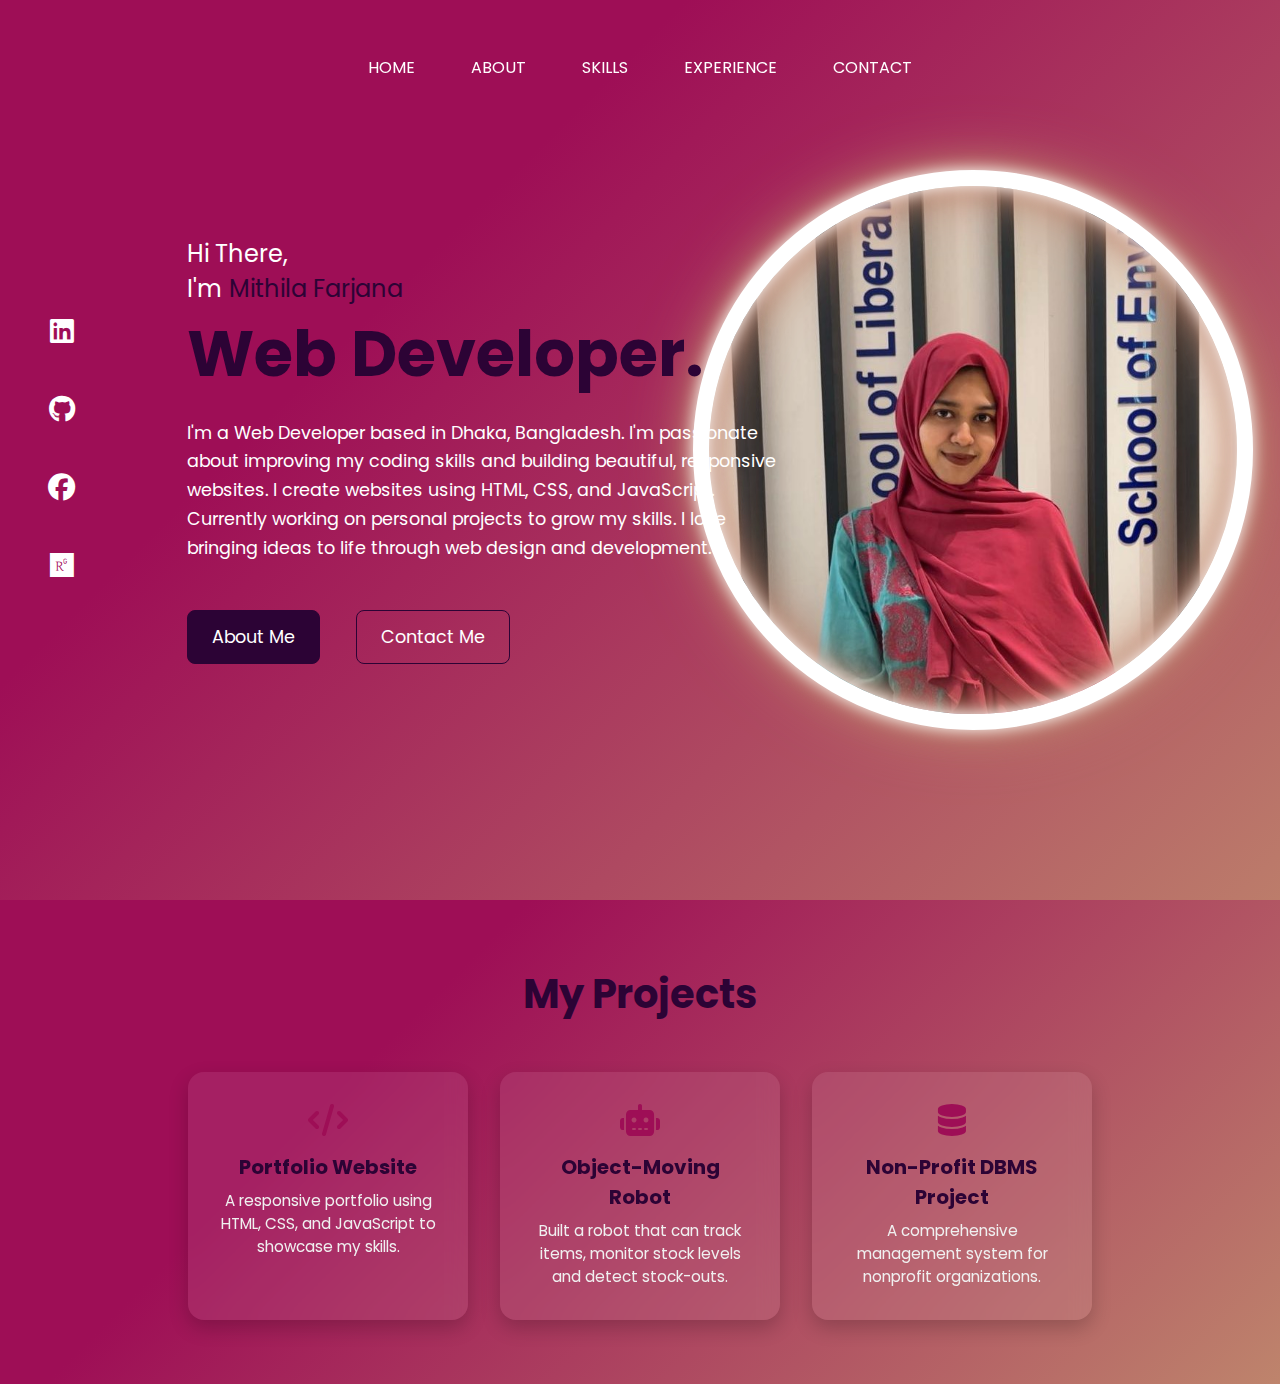
<file: Portfolio-Website/index.html>
<!DOCTYPE html>
<html lang="en">
<head>
    <meta charset="UTF-8">
    <meta name="viewport" content="width=device-width, initial-scale=1.0">
    <title>Portfolio - Mithila Farjana</title>
    <link rel="stylesheet" href="style.css">
    <link rel="stylesheet" href="https://cdnjs.cloudflare.com/ajax/libs/font-awesome/6.7.2/css/all.min.css" integrity="sha512-Evv84Mr4kqVGRNSgIGL/F/aIDqQb7xQ2vcrdIwxfjThSH8CSR7PBEakCr51Ck+w+/U6swU2Im1vVX0SVk9ABhg==" crossorigin="anonymous" referrerpolicy="no-referrer" />

</head>
<body> 
    <div class="portfolio-container">

       <ul class="navlist">
        <li><a href="#">Home</a></li>
        <li><a href="#">About</a></li>
        <li><a href="#">Skills</a></li>
        <li><a href="#">Experience</a></li>
        <li><a href="#">Contact</a></li>

       </ul>
       <div class="left-container">
         <div class="icons">
            <a href="https://linkedin.com/in/mithi06" target="_blank"><i class="fa-brands fa-linkedin"></i></a>
            <a href="https://github.com/mithi06" target="_blank"><i class="fa-brands fa-github"></i></a>
            <a href="https://facebook.com/mithilafarjana" target="_blank"><i class="fa-brands fa-facebook"></i>
            <a href="https://researchgate.net/profile/mithi06" target="_blank"><i class="fa-brands fa-researchgate"></i></a>
            
         </div>
         <div class="content">
            <p class="intro">Hi There,<br/> I'm <span>Mithila Farjana</span></p>
            <h3>Web Developer.</h3> 
            <p class="detail"> I'm a Web Developer based in Dhaka, Bangladesh. I'm passionate about improving my coding skills and building beautiful, responsive websites. I create websites using HTML, CSS, and JavaScript. Currently working on personal projects to grow my skills. I love bringing ideas to life through web design and development.</p>
            <div class="btn-container">
               <button>About Me</button>
                <button>Contact Me</button>
            </div>
         </div>
       </div>
        <div class="right-container"></div>
        <div class="design">
            <div class="circle"></div>
            <div class="circle"></div>
        </div>
       </div>
<section id="projects" class="cards-section">
  <h2 class="section-heading">My Projects</h2>
  <div class="card-wrapper">
    <div class="card">
      <i class="fa-solid fa-code"></i>
      <h3>Portfolio Website</h3>
      <p>A responsive portfolio using HTML, CSS, and JavaScript to showcase my skills.</p>
    </div>
    <div class="card">
      <i class="fa-solid fa-robot"></i>
      <h3>Object-Moving Robot</h3>
      <p>Built a robot that can track items, monitor stock levels and detect stock-outs.</p>
    </div>
    <div class="card">
      <i class="fa-solid fa-database"></i>
      <h3>Non-Profit DBMS Project</h3>
      <p> A comprehensive management system for nonprofit organizations.</p>
    </div>
  </div>
</section>

</div>
</body>
</file>
<file: Portfolio-Website/style.css>
@import url('https://fonts.googleapis.com/css2?family=Poppins:wght@500&display=swap');
*
{
  margin: 0;
  padding: 0;
  box-sizing: border-box;
  font-family: "Poppins", sans-serif;
}  .poppins-medium{
  font-weight: 500;
  font-style: normal;
  
}

.portfolio-container{
  min-height: 100vh;
  width: 108%;
  display:flex;
  background: linear-gradient(-45deg, #be846c, #9e0e56 70%);
}
.navlist{
  display:flex;
  gap: 3.5rem;
  height: 15vh;
  width: 100%;
  justify-content: center;
  align-items: center;
  position: fixed;
  z-index: 10; 
}
.navlist li{
  list-style: none;
}
.navlist li a{
  text-decoration:none;
  text-transform:uppercase;
  font-size: 1rem;
  color: #fff;
  position: relative;
}
.left-container, .right-container{
  height: 100vh;
  display: flex;
  align-items: center;
}


.left-container {
  /*background: #9e0e56;*/
  width: 70%;
  padding-left: 3rem;
  z-index: 1;

}
/*.right-container {
  
  background: linear-gradient(-45deg, #be846c , #9e0e56 70%);
  width: 30%;
  position:-webkit-sticky;
  z-index: 0;
}*/

.icons .fa-brands{
  color: #fff;
  font-size: 1.7rem;
}

.icons{
  display: flex;
  flex-direction:column;
  justify-content: center;
  align-items:center;
  gap:3rem;
}
.content{
  margin-left: 7rem;
}
.content .intro{
  font-size: 1.5rem;
  color:#fff;
}
.content .intro span{
  color:#2c0335;
}
.content h3{
  font-size: 4rem;
  color: #2c0335;
}
.content .detail{
  font-size: 1.1rem;
  color:#fff;
  max-width: 38rem;
  margin: 1.1rem 0 3rem 0;
  line-height: 1.8rem;

}
.btn-container button{
  border: .1rem solid #2c0335;
  font-size: 1.1rem;
  padding: .8rem 1.5rem;
  border-radius: .5rem;
  cursor: pointer;
  transition: .5s ease;

}
button:nth-child(1){
  background: #2c0335;
  color:#fff;
}
button:nth-child(2){
  background: transparent;
  color:#fff;
  margin-left: 2rem;
}
button:nth-child(1):hover{
  background: transparent;
  color:#fff;
}
button:nth-child(2):hover{
  background:#2c0335 ;
  color:#fff;
}
.icons .fa-brands:hover{
  cursor: pointer;
  background: linear-gradient(#fff, #2c0335);
  -webkit-background-clip: text;
  -webkit-text-fill-color: transparent;
}
.design .circle{
  aspect-ratio: 1;
  position: absolute;
  border-radius: 50%;
  top: 50%;
  left: 76%;
  transform: translate(-50% , -50%);

}
.circle:nth-child(1){
  background: linear-gradient(90deg, transparent 50% #9e0e56 50%);
  width: 40rem;
}
.circle:nth-child(2){
 background: white;
 width: 35rem;
 background-image: url("image/profile.jpg");
 background-size: 100%;
 background-repeat: no-repeat;
 border: 1rem solid #fff;
 box-shadow: 
 0 0 1rem #fff,
 inset 0 0 1rem #fff,
 0 0 2rem #be846c,
 inset 0 0 2rem #be846c,
 0 0 4rem #be846c,
 inset 0 0 4rem #be846c;
}
.navlist li a::after{
  content:"";
  position: absolute;
  background: #fff;
  width: 100%;
  height: .1rem;
  left: 0;
  bottom: -5px;
  transform: scaleX(0);
  transform-origin: bottom right;
  transition: transform .5s;
}

.navlist li a:hover::after{
  transform:scaleX(1);
  transform-origin: bottom left;

}

.cards-section {
  padding: 4rem 2rem;
  background: linear-gradient(-45deg, #be846c, #9e0e56 70%);
  text-align: center;
}

.section-heading {
  font-size: 2.5rem;
  color: #2c0335;
  margin-bottom: 3rem;
}

.card-wrapper {
  display: flex;
  flex-wrap: wrap;
  justify-content: center;
  gap: 2rem;
}

.card {
  background: white;
  padding: 2rem;
  width: 280px;
  border-radius: 1rem;
  box-shadow: 0 8px 20px rgba(0, 0, 0, 0.05);
  transition: transform 0.3s ease;
}

.card:hover {
  transform: translateY(-10px);
}

.card i {
  font-size: 2rem;
  color: #9e0e56;
  margin-bottom: 1rem;
}

.card h3 {
  font-size: 1.25rem;
  color: #2c0335;
  margin-bottom: 0.5rem;
}

.card p {
  font-size: 0.95rem;
  color: #555;
  line-height: 1.5;
}

.card {
  background: rgba(255, 255, 255, 0.08);
  padding: 2rem;
  width: 280px;
  border-radius: 1rem;
  box-shadow: 0 8px 20px rgba(0, 0, 0, 0.2);
  color: #fff;
  backdrop-filter: blur(10px); 
  transition: transform 0.3s ease;
}
.card p {
  color: #f0f0f0;
}
</file>
